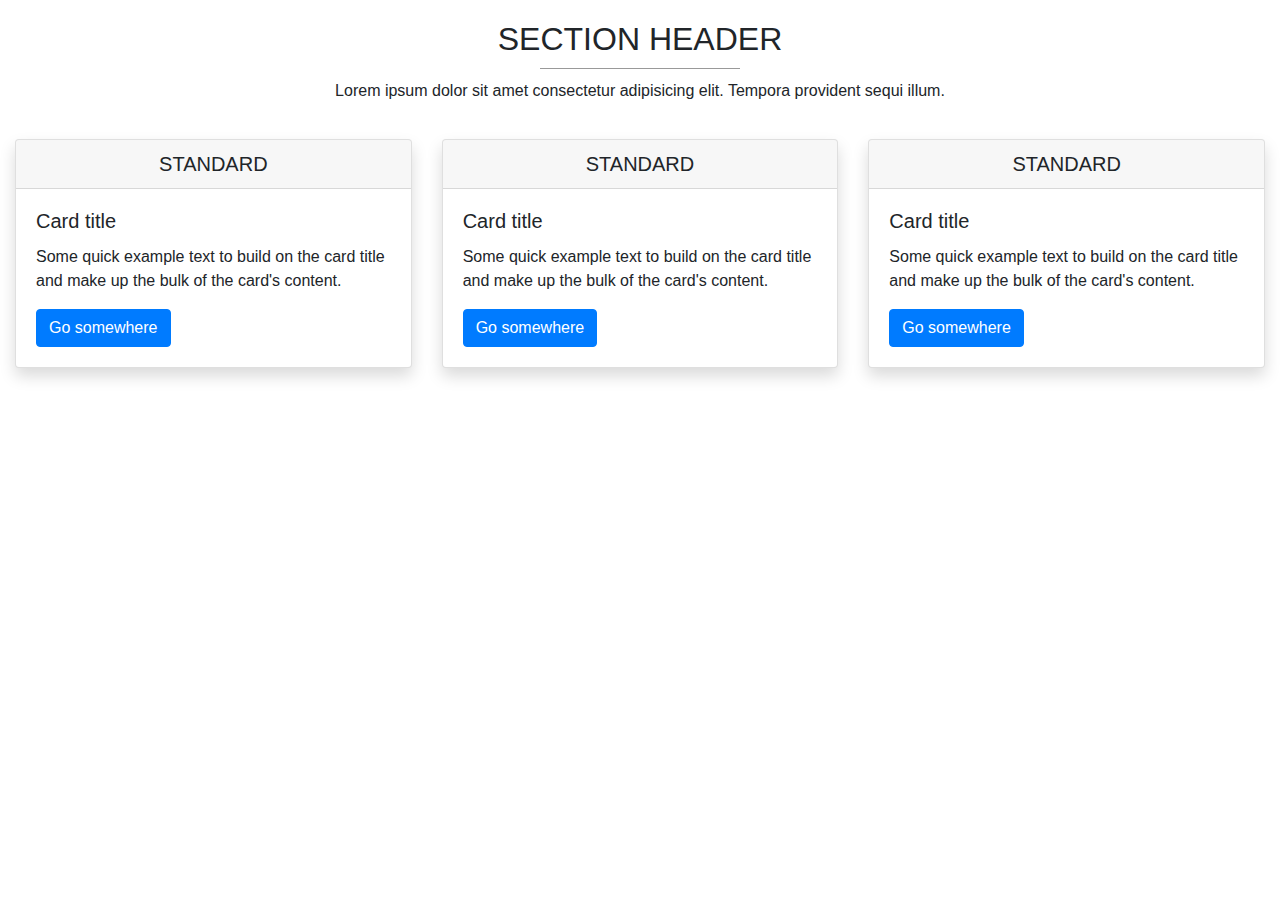
<file: cards-columns/index.html>
<!DOCTYPE html>
<html lang="en">
	<head>
		<!-- Required meta tags -->
		<meta charset="utf-8" />
		<meta name="viewport" content="width=device-width, initial-scale=1, shrink-to-fit=no" />

		<!-- Bootstrap CSS -->
		<link rel="stylesheet" href="/cards-columns/css/bootstrap.min.css" />
		<!-- Programmer CSS -->
		<link rel="stylesheet" href="/cards-columns/css/section-header.css" />

		<title>Columns laboratory</title>
	</head>
	<body>
		<div class="section-header">
			<h2 class="text-uppercase">section header</h2>
			<p>Lorem ipsum dolor sit amet consectetur adipisicing elit. Tempora provident sequi illum.</p>
		</div>

		<div class="container">
			<div class="row justify-content-around">
				<div class="my-3 col-lg-4 col-md-6 col-sm-12">
					<div class="card shadow">
						<h5 class="card-header text-uppercase text-center">standard</h5>
						<div class="card-body ">
							<h5 class="card-title">Card title</h5>
							<p class="card-text">Some quick example text to build on the card title and make up the bulk of the card's content.</p>
							<a href="#" class="btn btn-primary">Go somewhere</a>
						</div>
					</div>
				</div>

				<div class="my-3 col-lg-4 col-md-6 col-sm-12">
					<div class="card shadow">
						<h5 class="card-header text-uppercase text-center">standard</h5>
						<div class="card-body ">
							<h5 class="card-title">Card title</h5>
							<p class="card-text">Some quick example text to build on the card title and make up the bulk of the card's content.</p>
							<a href="#" class="btn btn-primary">Go somewhere</a>
						</div>
					</div>
				</div>

				<div class="my-3 col-lg-4 col-md-6 col-sm-12">
					<div class="card shadow">
						<h5 class="card-header text-uppercase text-center">standard</h5>
						<div class="card-body ">
							<h5 class="card-title">Card title</h5>
							<p class="card-text">Some quick example text to build on the card title and make up the bulk of the card's content.</p>
							<a href="#" class="btn btn-primary">Go somewhere</a>
						</div>
					</div>
				</div>
			</div>
		</div>

		<!-- Optional JavaScript -->
		<!-- jQuery first, then Popper.js, then Bootstrap JS -->
		<script src="/cards-columns/js/jquery-3.4.0.min.js"></script>
		<script src="/cards-columns/js/popper.min.js"></script>
		<script src="/cards-columns/js/bootstrap.min.js"></script>
	</body>
</html>
</file>
<file: cards-columns/css/section-header.css>
.container {
	max-width: 1300px;
}

.section-header {
	text-align: center;
	margin: 20px auto;
}

.section-header h2::after {
	content: "";
	display: block;
	margin: 10px auto;
	width: 200px;
	height: 1px;
	background: #999;
}
</file>
